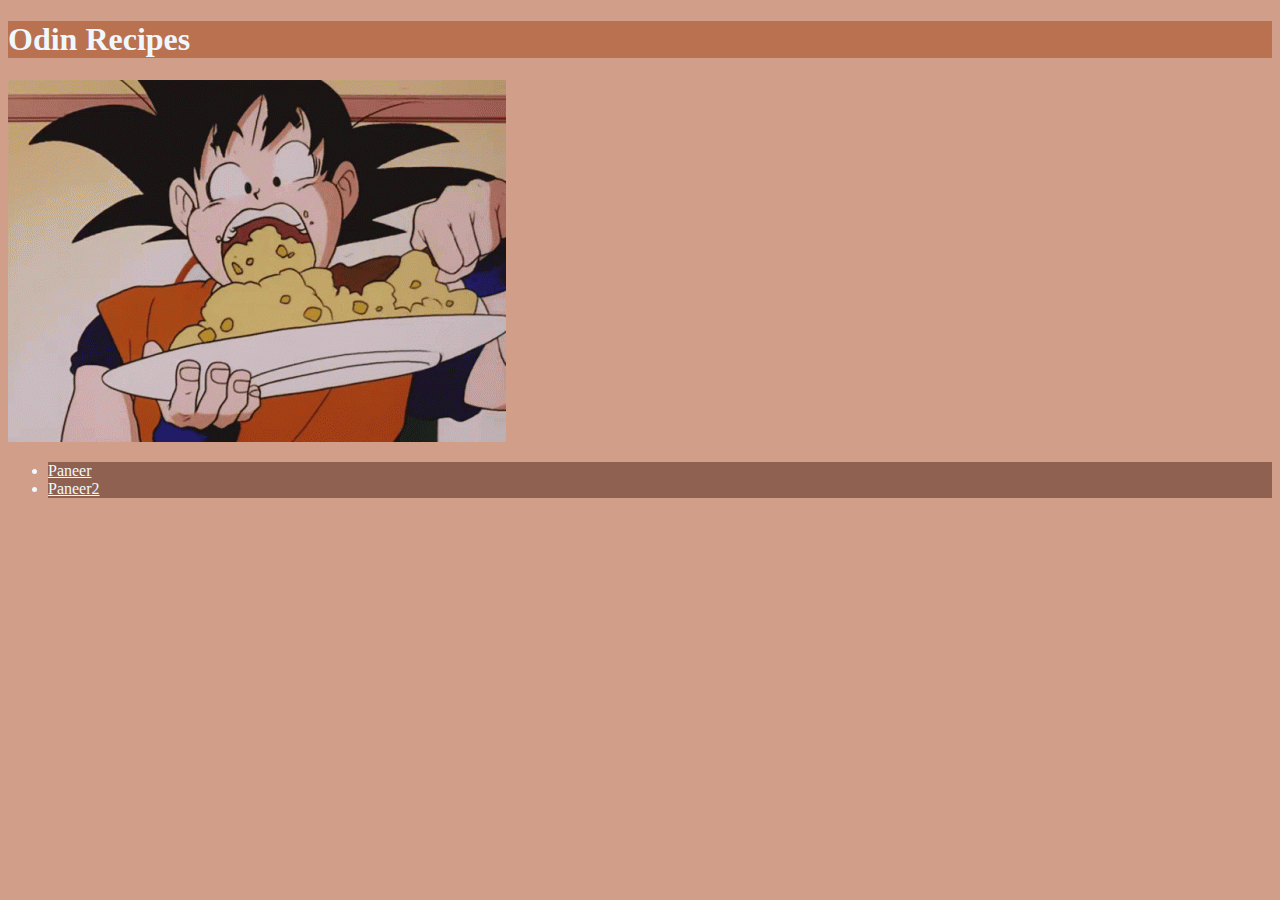
<file: index.html>
<!DOCTYPE html>
<html lang="en">
<head>
    <meta charset="UTF-8">
    <meta http-equiv="X-UA-Compatible" content="IE=edge">
    <meta name="viewport" content="width=device-width, initial-scale=1.0">
    <link rel="stylesheet" href="style.css">
    <title>Document</title>
</head>
<body class="background">
    <h1>Odin Recipes</h1>
    <img src="images/dragon-ball-eating.gif" alt="goku-eating-food">
    <ul class="recipeList">
        <li><a href="./recipes/paneer.html">Paneer</a></li>
        <li><a href="./recipes/paneer2.html">Paneer2</a></li>
    </ul>
</body>
</html>
</file>
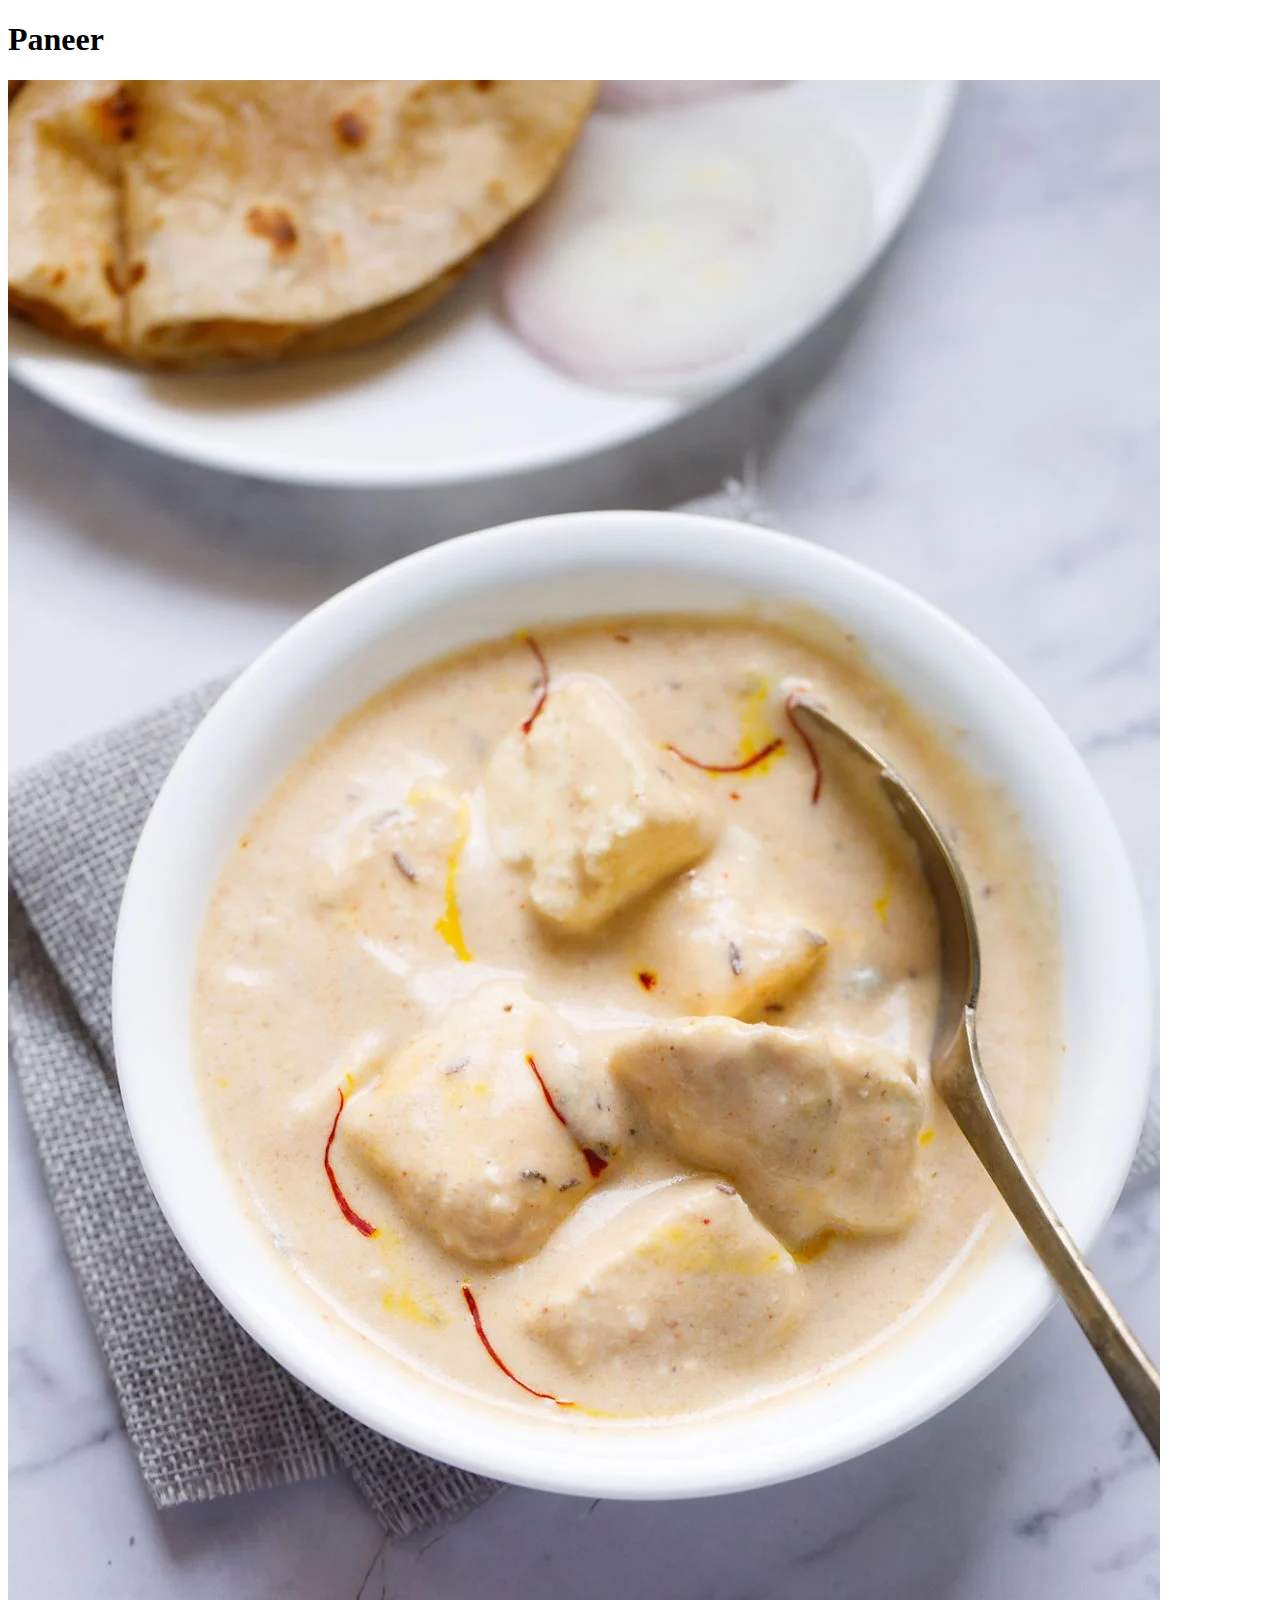
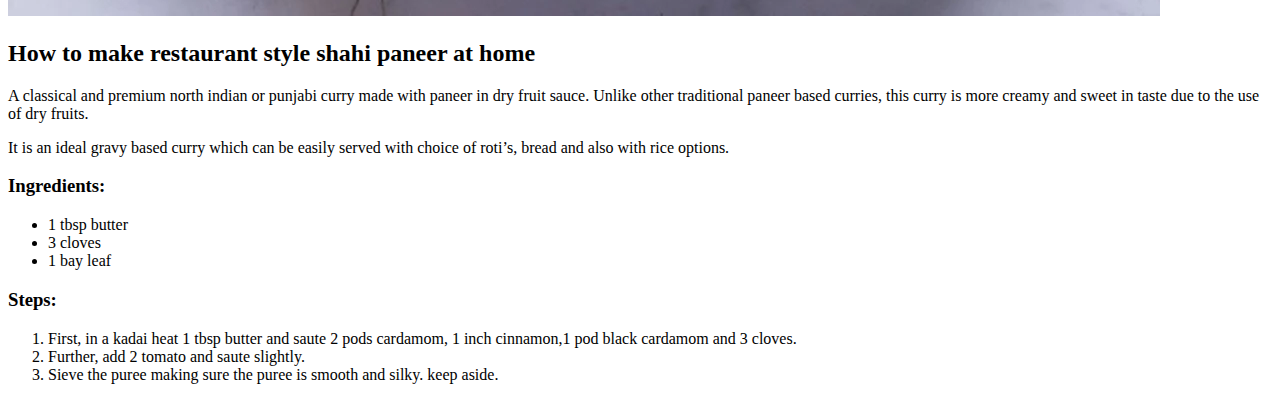
<file: recipes/paneer.html>
<!DOCTYPE html>
<html lang="en">
<head>
    <meta charset="UTF-8">
    <meta http-equiv="X-UA-Compatible" content="IE=edge">
    <meta name="viewport" content="width=device-width, initial-scale=1.0">
    <title>Document</title>
</head>
<body>
    <h1>Paneer</h1>
    <img src="../images/paneer.webp" alt="shahi paneer">
    <h2>How to make restaurant style shahi paneer at home</h2>
    <p>A classical and premium north indian or punjabi curry made with paneer in dry fruit sauce. Unlike other traditional paneer based curries, this curry is more creamy and sweet in taste due to the use of dry fruits.</p>
    <p>It is an ideal gravy based curry which can be easily served with choice of roti’s, bread and also with rice options.</p>
    <h3>Ingredients:</h3>
    <ul>
        <li>1 tbsp butter</li>
        <li>3 cloves</li>
        <li>1 bay leaf</li>
    </ul>
    <h3>Steps:</h3>
    <ol>
        <li>First, in a kadai heat 1 tbsp butter and saute 2 pods cardamom, 1 inch cinnamon,1 pod black cardamom and 3 cloves.</li>
        <li>Further, add 2 tomato and saute slightly.</li>
        <li>Sieve the puree making sure the puree is smooth and silky. keep aside.</li>
    </ol>
</body>
</html>
</file>
<file: style.css>
.background {
    background-color: rgb(164,62,20,.5);
}

.recipeList li {
    background-color: rgb(76,36,23,.5);
    color: aliceblue;
}

a {
    color: aliceblue;
}

h1 {
    background-color: rgb(164,68,21,.5);
    color: aliceblue;
}
</file>
